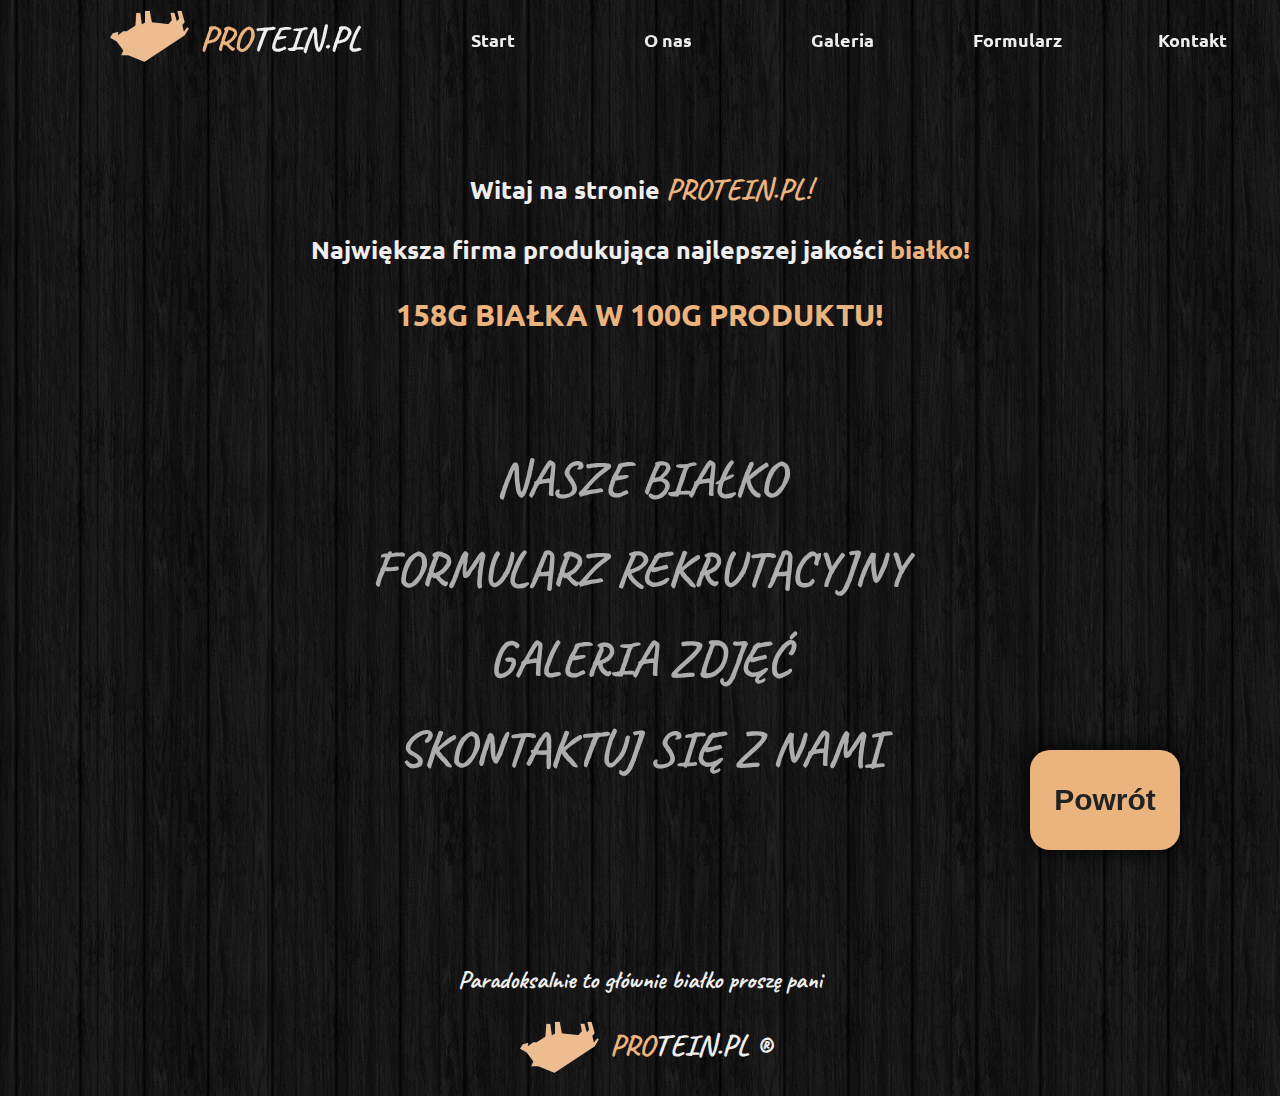
<file: protein.pl/html/index.html>
<!DOCTYPE html>
<html lang="en">
<head>
    <meta charset="UTF-8">
    <meta http-equiv="X-UA-Compatible" content="IE=edge">
    <meta name="viewport" content="width=device-width, initial-scale=1.0">
    <!--Czcionka-->
    <link rel="preconnect" href="https://fonts.googleapis.com">
    <link rel="preconnect" href="https://fonts.gstatic.com" crossorigin>
    <link href="https://fonts.googleapis.com/css2?family=Caveat&family=Ubuntu:wght@300;700&display=swap" rel="stylesheet">
    <!--Java script-->
    <script
        src="https://code.jquery.com/jquery-3.6.3.js"
        integrity="sha256-nQLuAZGRRcILA+6dMBOvcRh5Pe310sBpanc6+QBmyVM="
        crossorigin="anonymous">
    </script>
    <script src="../javascript/show.js"></script>
    <!--Style-->
    <link rel="stylesheet" href="../css/style.css">
    <title>PROTEIN.PL</title>
</head>
<body>
    <div id="nav">
        <div class="logo-nav">
            <img src="../images/dzik_logo.png">
        </div>
        <div class="logo-nav-text">
            <span style="margin-right: 7px;" class="cursive"><span style="color: #EBB37E">PRO</span>TEIN.PL</span>
        </div>
        <div class="nav-item-container">
            <a href="index.html">
                <div class="nav-item">
                    Start
                    <div class="nav-item-border">

                    </div>
                </div>
            </a>
            <a>
                <div class="nav-item">
                    O nas
                    <div class="nav-item-border">

                    </div>
                </div>
            </a>
            <a href="galeria.html">
                <div class="nav-item">
                    Galeria
                    <div class="nav-item-border">

                    </div>
                </div>
            </a>
            <a href="formularz.html">
                <div class="nav-item">Formularz
                    <div class="nav-item-border">

                    </div>
                </div>
            </a>
            <a>
                <div class="nav-item">
                    Kontakt
                    <div class="nav-item-border">

                    </div>
                </div>
            </a>
        </div>
    </div>
    
    <span id="gora-uchwyt"></span>

    <div id="nav-background"></div>
    <div style="height: 80px; width: 100%;"></div>

    <div class="welcome">
        <p>Witaj na stronie <span style="color: #EBB37E; font-size: 30px" class="cursive">PROTEIN.PL!</span></p>
        <p>Największa firma produkująca najlepszej jakości <span style="color: #EBB37E">białko!</span></p>
        <p style="font-size: 30px; color: #EBB37E">158G BIAŁKA W 100G PRODUKTU!</p>
    </div>
    
    <div id="panel-nav">
        <a>
            <div class="panel-nav-option">
                <span class="cursive">NASZE BIAŁKO</span>
            </div>
        </a>
        <a href="formularz.html">
            <div class="panel-nav-option">
                <span class="cursive">FORMULARZ REKRUTACYJNY</span>
            </div>
        </a>
        <a href="galeria.html">
            <div class="panel-nav-option">
                <span class="cursive">GALERIA ZDJĘĆ</span>
            </div>
        </a>
        <a>
            <div class="panel-nav-option">
                <span class="cursive">SKONTAKTUJ SIĘ Z NAMI</span>
            </div>
        </a>

    </div>

    <div id="footer">
        <span class="cursive">Paradoksalnie to głównie białko proszę pani </span>
        <div style="margin-top: 30px;">
            <img src="../images/dzik_logo.png" style="margin-top: -30px; float: left"> 	
            <span style="float: left; font-size: 30px" class="cursive"><span style="color: #EBB37E;">PRO</span>TEIN.PL &#174;</span>
        </div>
        <div style="clear: both"></div>
    </div>

    <a href="#gora-uchwyt"><button id="go-back-button" class="box-shadow">Powrót</button></a>
</body>
</html>
</file>
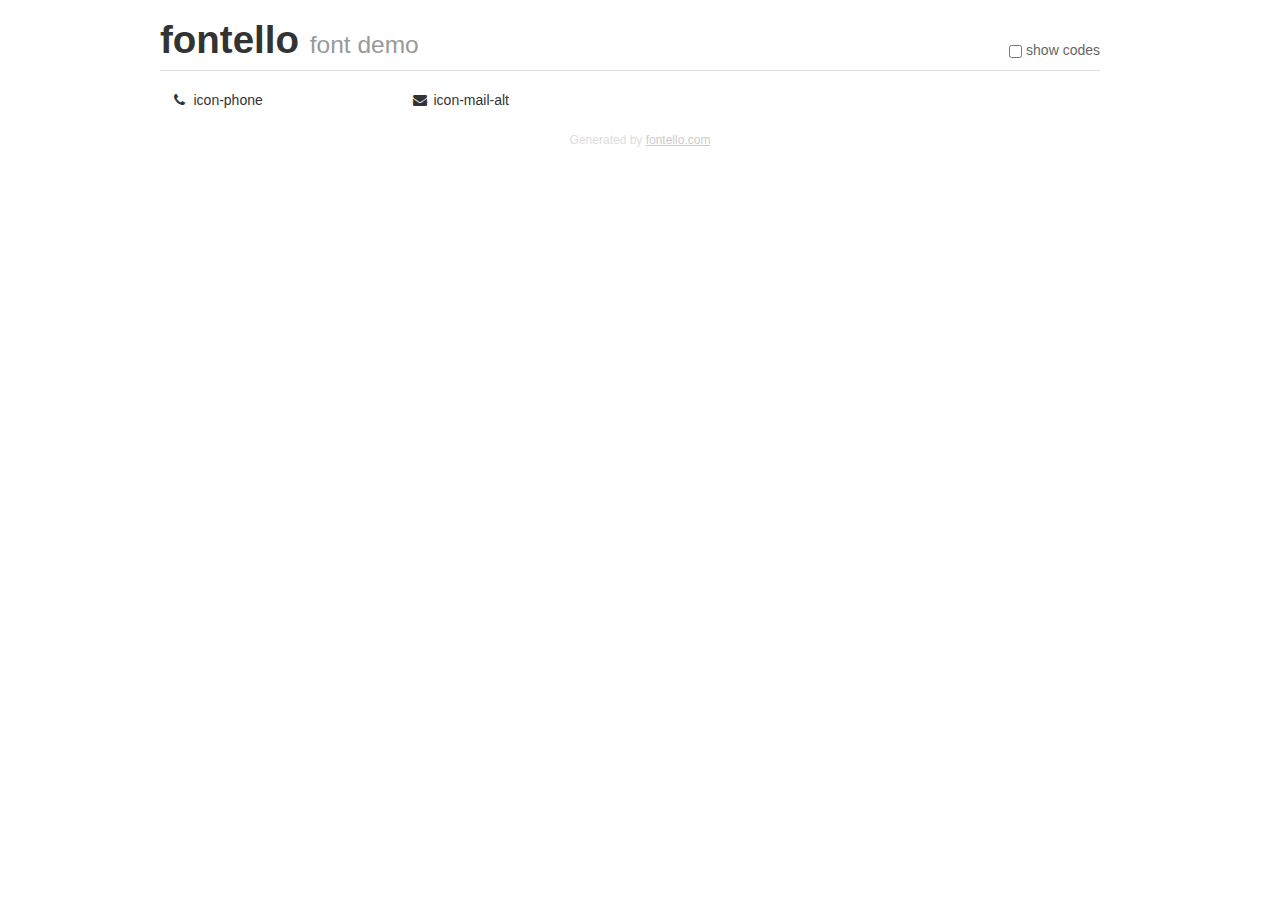
<file: protein.pl/fontello/demo.html>
<!DOCTYPE html>
<html>
  <head>
  <!--[if lt IE 9]><script language="javascript" type="text/javascript" src="//html5shim.googlecode.com/svn/trunk/html5.js"></script><![endif]-->
  <meta charset="UTF-8">
  <style>
    html {
      font-size: 100%;
      -webkit-text-size-adjust: 100%;
      -ms-text-size-adjust: 100%;
    }
    a:focus {
      outline: thin dotted #333;
      outline: 5px auto -webkit-focus-ring-color;
      outline-offset: -2px;
    }
    a:hover,
    a:active {
      outline: 0;
    }
    input {
      margin: 0;
      font-size: 100%;
      vertical-align: middle;
      *overflow: visible;
      line-height: normal;
    }
    input::-moz-focus-inner {
      padding: 0;
      border: 0;
    }
    body {
      margin: 0;
      font-family: "Helvetica Neue", Helvetica, Arial, sans-serif;
      font-size: 14px;
      line-height: 20px;
      color: #333;
      background-color: #fff;
    }
    a {
      color: #08c;
      text-decoration: none;
    }
    a:hover {
      color: #005580;
      text-decoration: underline;
    }
    .row {
      margin-left: -20px;
      *zoom: 1;
    }
    .row:before,
    .row:after {
      display: table;
      content: "";
      line-height: 0;
    }
    .row:after {
      clear: both;
    }
    .span3 {
      float: left;
      min-height: 1px;
      margin-left: 20px;
      width: 220px;
    }
    .container {
      width: 940px;
      margin-right: auto;
      margin-left: auto;
      *zoom: 1;
    }
    .container:before,
    .container:after {
      display: table;
      content: "";
      line-height: 0;
    }
    .container:after {
      clear: both;
    }
    small {
      font-size: 85%;
    }
    h1 {
      margin: 10px 0;
      font-family: inherit;
      font-weight: bold;
      line-height: 20px;
      color: inherit;
      text-rendering: optimizelegibility;
      line-height: 40px;
      font-size: 38.5px;
    }
    h1 small {
      font-weight: normal;
      line-height: 1;
      color: #999;
      font-size: 24.5px;
    }

    body {
      margin-top: 90px;
    }
    .header {
      position: fixed;
      top: 0;
      left: 50%;
      margin-left: -480px;
      background-color: #fff;
      border-bottom: 1px solid #ddd;
      padding-top: 10px;
      z-index: 10;
    }
    .footer {
      color: #ddd;
      font-size: 12px;
      text-align: center;
      margin-top: 20px;
    }
    .footer a {
      color: #ccc;
      text-decoration: underline;
    }
    .the-icons {
      font-size: 14px;
      line-height: 24px;
    }
    .switch {
      position: absolute;
      right: 0;
      bottom: 10px;
      color: #666;
    }
    .switch input {
      margin-right: 0.3em;
    }
    .codesOn .i-name {
      display: none;
    }
    .codesOn .i-code {
      display: inline;
    }
    .i-code {
      display: none;
    }
    @font-face {
      font-family: 'fontello';
      src: url('./font/fontello.eot?30000313');
      src: url('./font/fontello.eot?30000313#iefix') format('embedded-opentype'),
           url('./font/fontello.woff?30000313') format('woff'),
           url('./font/fontello.ttf?30000313') format('truetype'),
           url('./font/fontello.svg?30000313#fontello') format('svg');
      font-weight: normal;
      font-style: normal;
    }
    .demo-icon {
      font-family: "fontello";
      font-style: normal;
      font-weight: normal;
      speak: never;
     
      display: inline-block;
      text-decoration: inherit;
      width: 1em;
      margin-right: .2em;
      text-align: center;
      /* opacity: .8; */
     
      /* For safety - reset parent styles, that can break glyph codes*/
      font-variant: normal;
      text-transform: none;
     
      /* fix buttons height, for twitter bootstrap */
      line-height: 1em;
     
      /* Animation center compensation - margins should be symmetric */
      /* remove if not needed */
      margin-left: .2em;
     
      /* You can be more comfortable with increased icons size */
      /* font-size: 120%; */
     
      /* Font smoothing. That was taken from TWBS */
      -webkit-font-smoothing: antialiased;
      -moz-osx-font-smoothing: grayscale;
     
      /* Uncomment for 3D effect */
      /* text-shadow: 1px 1px 1px rgba(127, 127, 127, 0.3); */
    }
    </style>
    <link rel="stylesheet" href="css/animation.css"><!--[if IE 7]><link rel="stylesheet" href="css/" + font.fontname + "-ie7.css"><![endif]-->
    <script>
      function toggleCodes(on) {
        var obj = document.getElementById('icons');
      
        if (on) {
          obj.className += ' codesOn';
        } else {
          obj.className = obj.className.replace(' codesOn', '');
        }
      }
    </script>
  </head>
  <body>
    <div class="container header">
      <h1>fontello <small>font demo</small></h1>
      <label class="switch">
        <input type="checkbox" onclick="toggleCodes(this.checked)">show codes
      </label>
    </div>
    <div class="container" id="icons">
      <div class="row">
        <div class="span3" title="Code: 0xe800">
          <i class="demo-icon icon-phone">&#xe800;</i> <span class="i-name">icon-phone</span><span class="i-code">0xe800</span>
        </div>
        <div class="span3" title="Code: 0xf0e0">
          <i class="demo-icon icon-mail-alt">&#xf0e0;</i> <span class="i-name">icon-mail-alt</span><span class="i-code">0xf0e0</span>
        </div>
      </div>
    </div>
    <div class="container footer">Generated by <a href="https://fontello.com">fontello.com</a></div>
  </body>
</html>
</file>
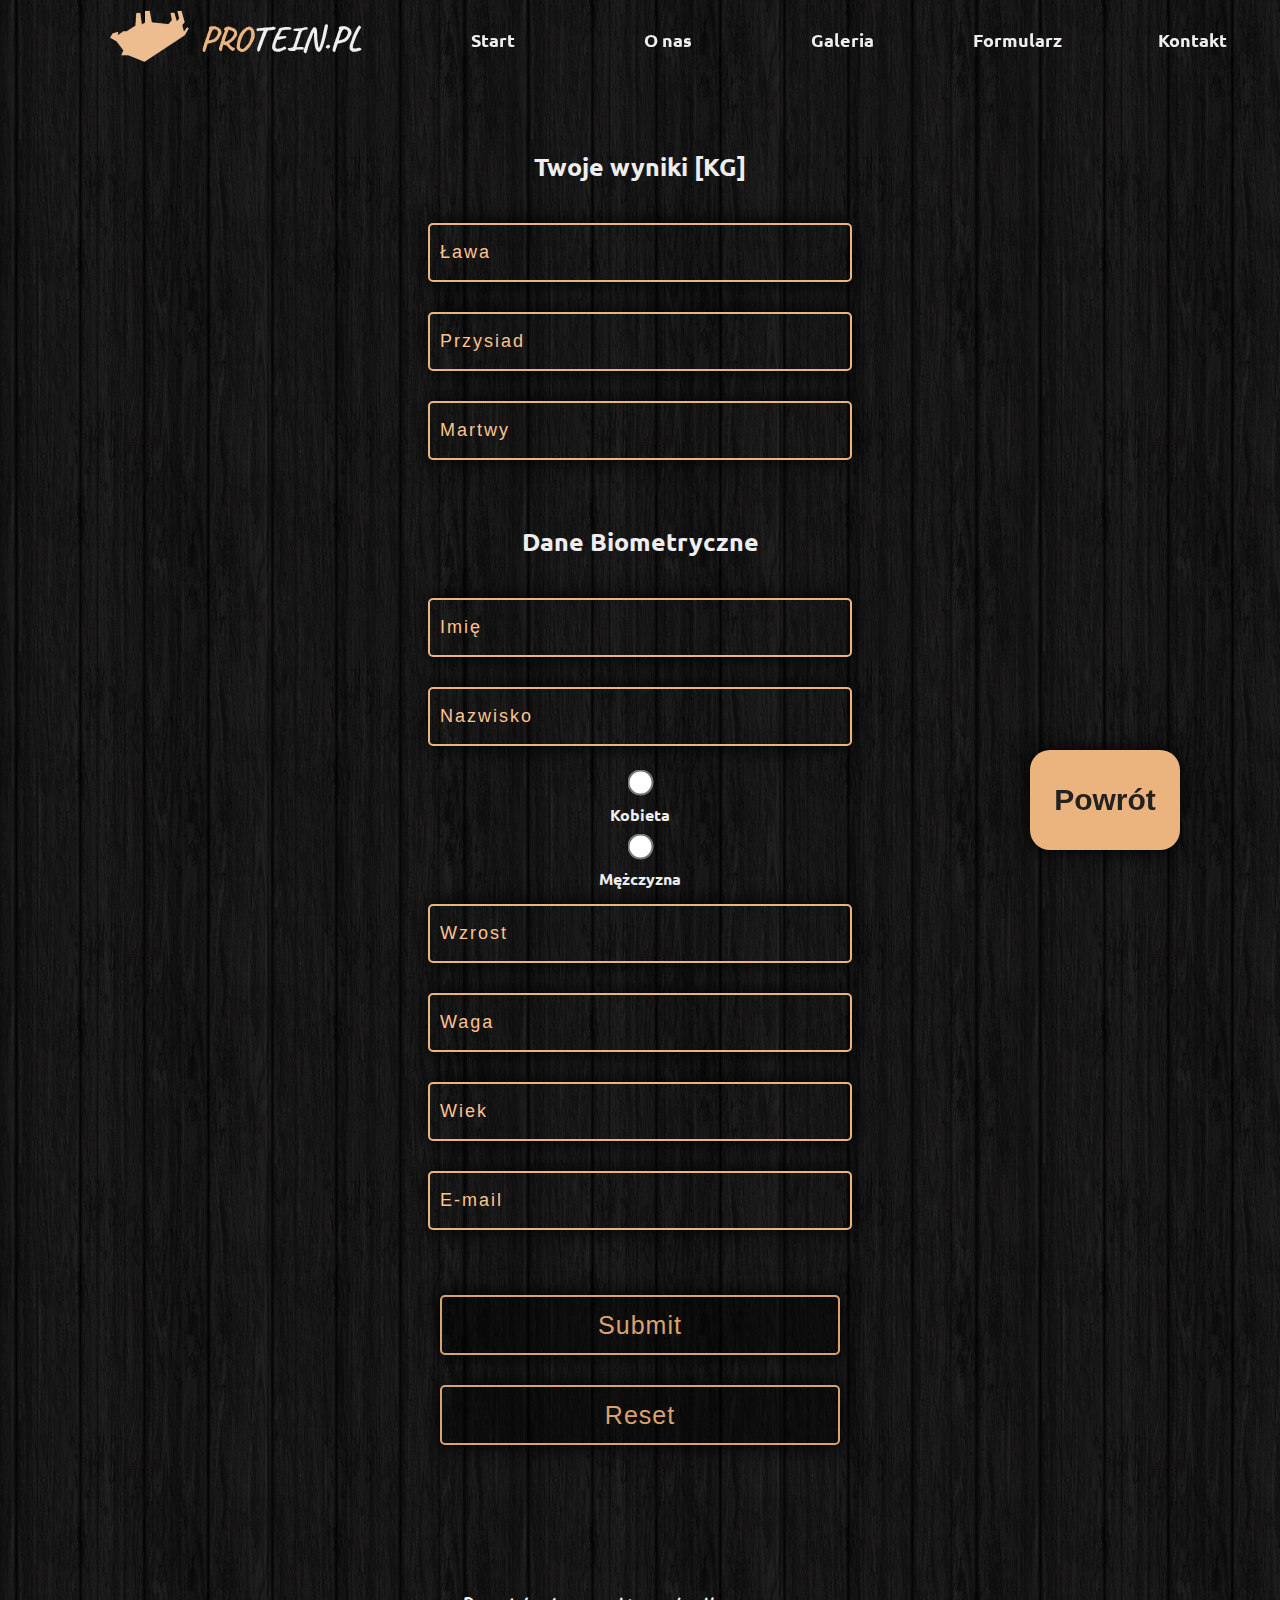
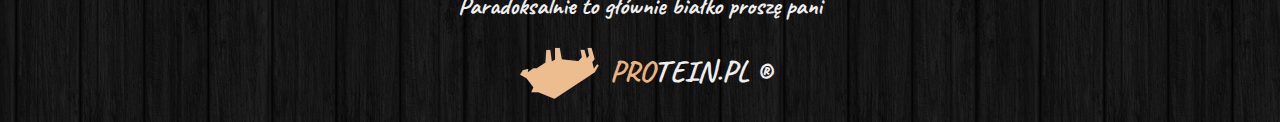
<file: protein.pl/html/formularz.html>
<!DOCTYPE html>
<html lang="en">
<head>
    <meta charset="UTF-8">
    <meta http-equiv="X-UA-Compatible" content="IE=edge">
    <meta name="viewport" content="width=device-width, initial-scale=1.0">
    <!--Czcionka-->
    <link rel="preconnect" href="https://fonts.googleapis.com">
    <link rel="preconnect" href="https://fonts.gstatic.com" crossorigin>
    <link href="https://fonts.googleapis.com/css2?family=Caveat&family=Ubuntu:wght@300;700&display=swap" rel="stylesheet">
    <!--Java script-->
    <script
        src="https://code.jquery.com/jquery-3.6.3.js"
        integrity="sha256-nQLuAZGRRcILA+6dMBOvcRh5Pe310sBpanc6+QBmyVM="
        crossorigin="anonymous">
    </script>
    <script src="../javascript/show.js"></script>
    <script src="../javascript/inputs.js"></script>
    <!--Style-->
    <link rel="stylesheet" href="../css/style.css">
    <link rel="stylesheet" href="../css/formularz.css">

    <title>PROTEIN.PL</title>
</head>
<body>
    <div id="nav">
        <div class="logo-nav">
            <img src="../images/dzik_logo.png">
        </div>
        <div class="logo-nav-text">
            <span style="margin-right: 7px;" class="cursive"><span style="color: #EBB37E">PRO</span>TEIN.PL</span>
        </div>
        <div class="nav-item-container">
            <a href="index.html">
                <div class="nav-item">
                    Start
                    <div class="nav-item-border">

                    </div>
                </div>
            </a>
            <a>
                <div class="nav-item">
                    O nas
                    <div class="nav-item-border">

                    </div>
                </div>
            </a>
            <a href="galeria.html">
                <div class="nav-item">
                    Galeria
                    <div class="nav-item-border">

                    </div>
                </div>
            </a>
            <a href="formularz.html">
                <div class="nav-item">Formularz
                    <div class="nav-item-border">

                    </div>
                </div>
            </a>
            <a>
                <div class="nav-item">
                    Kontakt
                    <div class="nav-item-border">

                    </div>
                </div>
            </a>
        </div>
    </div>

    <span id="gora-uchwyt"></span>

    <div id="nav-background"></div>
    <div style="height: 80px; width: 100%;"></div>

    <!--Twoje wyniki-->
    <form id="formularz">
        <p>Twoje wyniki [KG]</p>
        <input type="text" value="" placeholder="Ława" class="box-shadow" onfocus="this.placeholder=''" onblur="isEmpty(); this.placeholder='Ława'">
        <input type="text" value="" placeholder="Przysiad" class="box-shadow" onfocus="this.placeholder=''" onblur="isEmpty();this.placeholder='Przysiad'">
        <input type="text" value="" placeholder="Martwy" class="box-shadow" onfocus="this.placeholder=''" onblur="isEmpty();this.placeholder='Martwy'">
        <p>Dane Biometryczne</p>
        <!--Imie Nazwisko-->
        <input type="text" value="" placeholder="Imię" class="box-shadow" onfocus="this.placeholder=''" onblur="isEmpty();this.placeholder='Imię'">
        <input type="text" value="" placeholder="Nazwisko" class="box-shadow" onfocus="this.placeholder=''" onblur="isEmpty();this.placeholder='Nazwisko'">
        <!--Plec-->
        <input type="radio" name="plec" value="kobieta"> Kobieta
        <input type="radio" name="plec" value="mezczyzna"> Mężczyzna
        <!--wzrost waga-->
        <input type="text" value="" placeholder="Wzrost" class="box-shadow" onfocus="this.placeholder=''" onblur="isEmpty();this.placeholder='Wzrost'">
        <input type="text" value="" placeholder="Waga" class="box-shadow" onfocus="this.placeholder=''" onblur="isEmpty();this.placeholder='Waga'">
        <input type="text" value="" placeholder="Wiek" class="box-shadow" onfocus="this.placeholder=''" onblur="isEmpty();this.placeholder='Wiek'">
        <input type="text" value="" placeholder="E-mail" class="box-shadow" onfocus="this.placeholder=''" onblur="isEmpty();this.placeholder='E-mail'">

        <input type="submit" class="box-shadow">
        <input type="reset" class="box-shadow">
    </form>

    <div id="footer">
        <span class="cursive">Paradoksalnie to głównie białko proszę pani </span>
        <div style="margin-top: 30px;">
            <img src="../images/dzik_logo.png" style="margin-top: -30px; float: left"> 	
            <span style="float: left; font-size: 30px" class="cursive"><span style="color: #EBB37E;">PRO</span>TEIN.PL &#174;</span>
        </div>
        <div style="clear: both"></div>
    </div>

    <a href="#gora-uchwyt"><button id="go-back-button" class="box-shadow">Powrót</button></a>
</body>
</html>
</file>
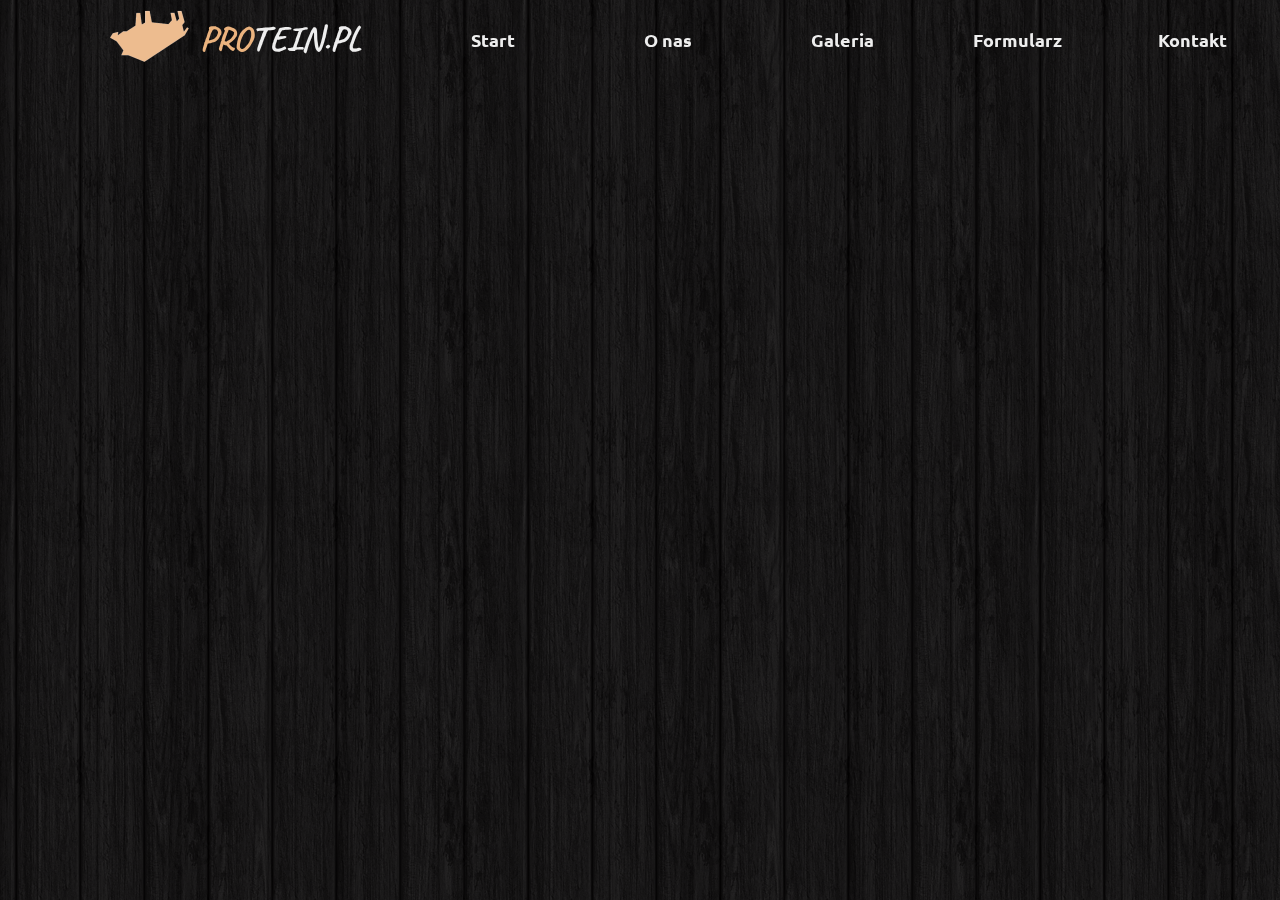
<file: protein.pl/html/galeria.html>
<!DOCTYPE html>
<html lang="en">
<head>
    <meta charset="UTF-8">
    <meta http-equiv="X-UA-Compatible" content="IE=edge">
    <meta name="viewport" content="width=device-width, initial-scale=1.0">
    <!--Czcionka-->
    <link rel="preconnect" href="https://fonts.googleapis.com">
    <link rel="preconnect" href="https://fonts.gstatic.com" crossorigin>
    <link href="https://fonts.googleapis.com/css2?family=Caveat&family=Ubuntu:wght@300;700&display=swap" rel="stylesheet">
    <!--Java script-->
    <script
        src="https://code.jquery.com/jquery-3.6.3.js"
        integrity="sha256-nQLuAZGRRcILA+6dMBOvcRh5Pe310sBpanc6+QBmyVM="
        crossorigin="anonymous">
    </script>
    <script src="../javascript/show.js"></script>
    <script src="../javascript/galery.js"></script>
    <!--Style-->
    <link rel="stylesheet" href="../css/style.css">
    <link rel="stylesheet" href="../css/galeria.css">
    <title>PROTEIN.PL</title>
</head>
<body>
    <div id="nav">
        <div class="logo-nav">
            <img src="../images/dzik_logo.png">
        </div>
        <div class="logo-nav-text">
            <span style="margin-right: 7px;" class="cursive"><span style="color: #EBB37E">PRO</span>TEIN.PL</span>
        </div>
        <div class="nav-item-container">
            <a href="index.html">
                <div class="nav-item">
                    Start
                    <div class="nav-item-border">

                    </div>
                </div>
            </a>
            <a>
                <div class="nav-item">
                    O nas
                    <div class="nav-item-border">

                    </div>
                </div>
            </a>
            <a href="galeria.html">
                <div class="nav-item">
                    Galeria
                    <div class="nav-item-border">

                    </div>
                </div>
            </a>
            <a href="formularz.html">
                <div class="nav-item">Formularz
                    <div class="nav-item-border">

                    </div>
                </div>
            </a>
            <a>
                <div class="nav-item">
                    Kontakt
                    <div class="nav-item-border">

                    </div>
                </div>
            </a>
        </div>
    </div>
    
    <span id="gora-uchwyt"></span>

</body>
</html>
</file>
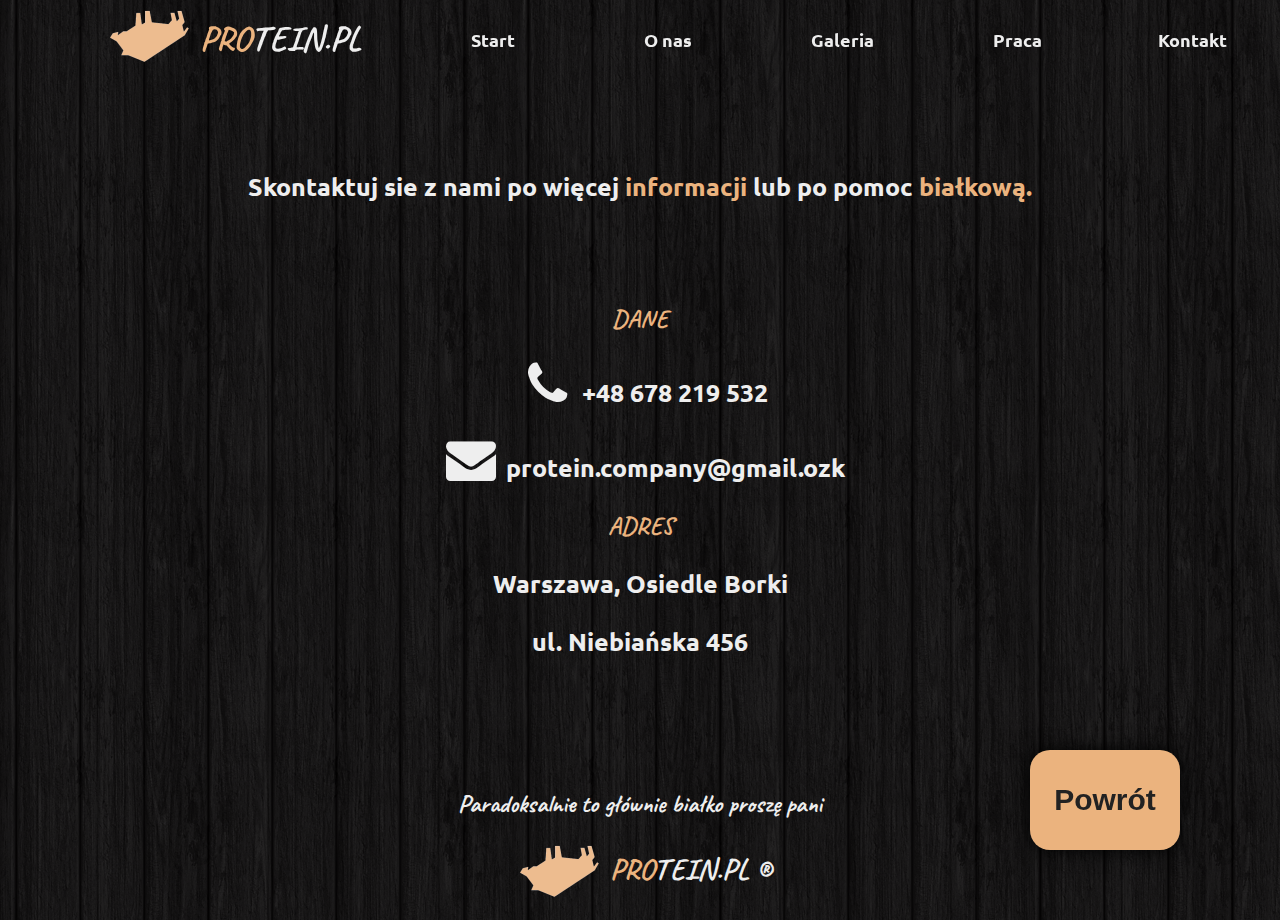
<file: protein.pl/html/kontakt.html>
<!DOCTYPE html>
<html lang="en">
<head>
    <meta charset="UTF-8">
    <meta http-equiv="X-UA-Compatible" content="IE=edge">
    <meta name="viewport" content="width=device-width, initial-scale=1.0">
    <!--Czcionka-->
    <link rel="preconnect" href="https://fonts.googleapis.com">
    <link rel="preconnect" href="https://fonts.gstatic.com" crossorigin>
    <link href="https://fonts.googleapis.com/css2?family=Caveat&family=Ubuntu:wght@300;700&display=swap" rel="stylesheet">
    <!--Java script-->
    <script
        src="https://code.jquery.com/jquery-3.6.3.js"
        integrity="sha256-nQLuAZGRRcILA+6dMBOvcRh5Pe310sBpanc6+QBmyVM="
        crossorigin="anonymous">
    </script>
    <script src="../javascript/show.js"></script>
    <!--Style-->
    <link rel="stylesheet" href="../css/style.css">
    <link rel="stylesheet" href="../fontello/css/fontello.css">
    <link rel="stylesheet" href="../css/kontakt.css">
    <title>PROTEIN.PL</title>
</head>
<body>
    <div id="nav">
        <div class="logo-nav">
            <img src="../images/dzik_logo.png">
        </div>
        <div class="logo-nav-text">
            <span style="margin-right: 7px;" class="cursive"><span style="color: #EBB37E">PRO</span>TEIN.PL</span>
        </div>
        <div class="nav-item-container">
            <a href="index.html">
                <div class="nav-item">
                    Start
                    <div class="nav-item-border">

                    </div>
                </div>
            </a>
            <a href="firma.html">
                <div class="nav-item">
                    O nas
                    <div class="nav-item-border">

                    </div>
                </div>
            </a>
            <a href="galeria.html">
                <div class="nav-item">
                    Galeria
                    <div class="nav-item-border">

                    </div>
                </div>
            </a>
            <a href="praca.html">
                <div class="nav-item">Praca
                    <div class="nav-item-border">

                    </div>
                </div>
            </a>
            <a href="kontakt.html">
                <div class="nav-item">
                    Kontakt
                    <div class="nav-item-border">

                    </div>
                </div>
            </a>
        </div>
    </div>
    
    <span id="gora-uchwyt"></span>
    <div id="nav-background"></div>
    <div style="height: 80px; width: 100%;"></div>

    <div class="welcome">
        <p>Skontaktuj sie z nami po więcej <span style="color: #EBB37E;">informacji</span> lub po pomoc <span style="color: #EBB37E;">białkową.</span></p>
    </div>

    <div class="contact">
        <p class="cursive" style="color: #EBB37E">DANE</p>
        <span class="icon-phone">+48 678 219 532</span>
        <p></p>
        <span class="icon-mail-alt">protein.company@gmail.ozk</span>
        <p class="cursive" style="color: #EBB37E">ADRES</p>
        <p>Warszawa, Osiedle Borki</p>
        <p>ul. Niebiańska 456</p>
    </div>

    <div id="footer">
        <span class="cursive">Paradoksalnie to głównie białko proszę pani </span>
        <div style="margin-top: 30px;">
            <img src="../images/dzik_logo.png" style="margin-top: -30px; float: left"> 	
            <span style="float: left; font-size: 30px" class="cursive"><span style="color: #EBB37E;">PRO</span>TEIN.PL &#174;</span>
        </div>
        <div style="clear: both"></div>
    </div>

    <a href="#gora-uchwyt"><button id="go-back-button" class="box-shadow">Powrót</button></a>
    
</body>
</html>
</file>
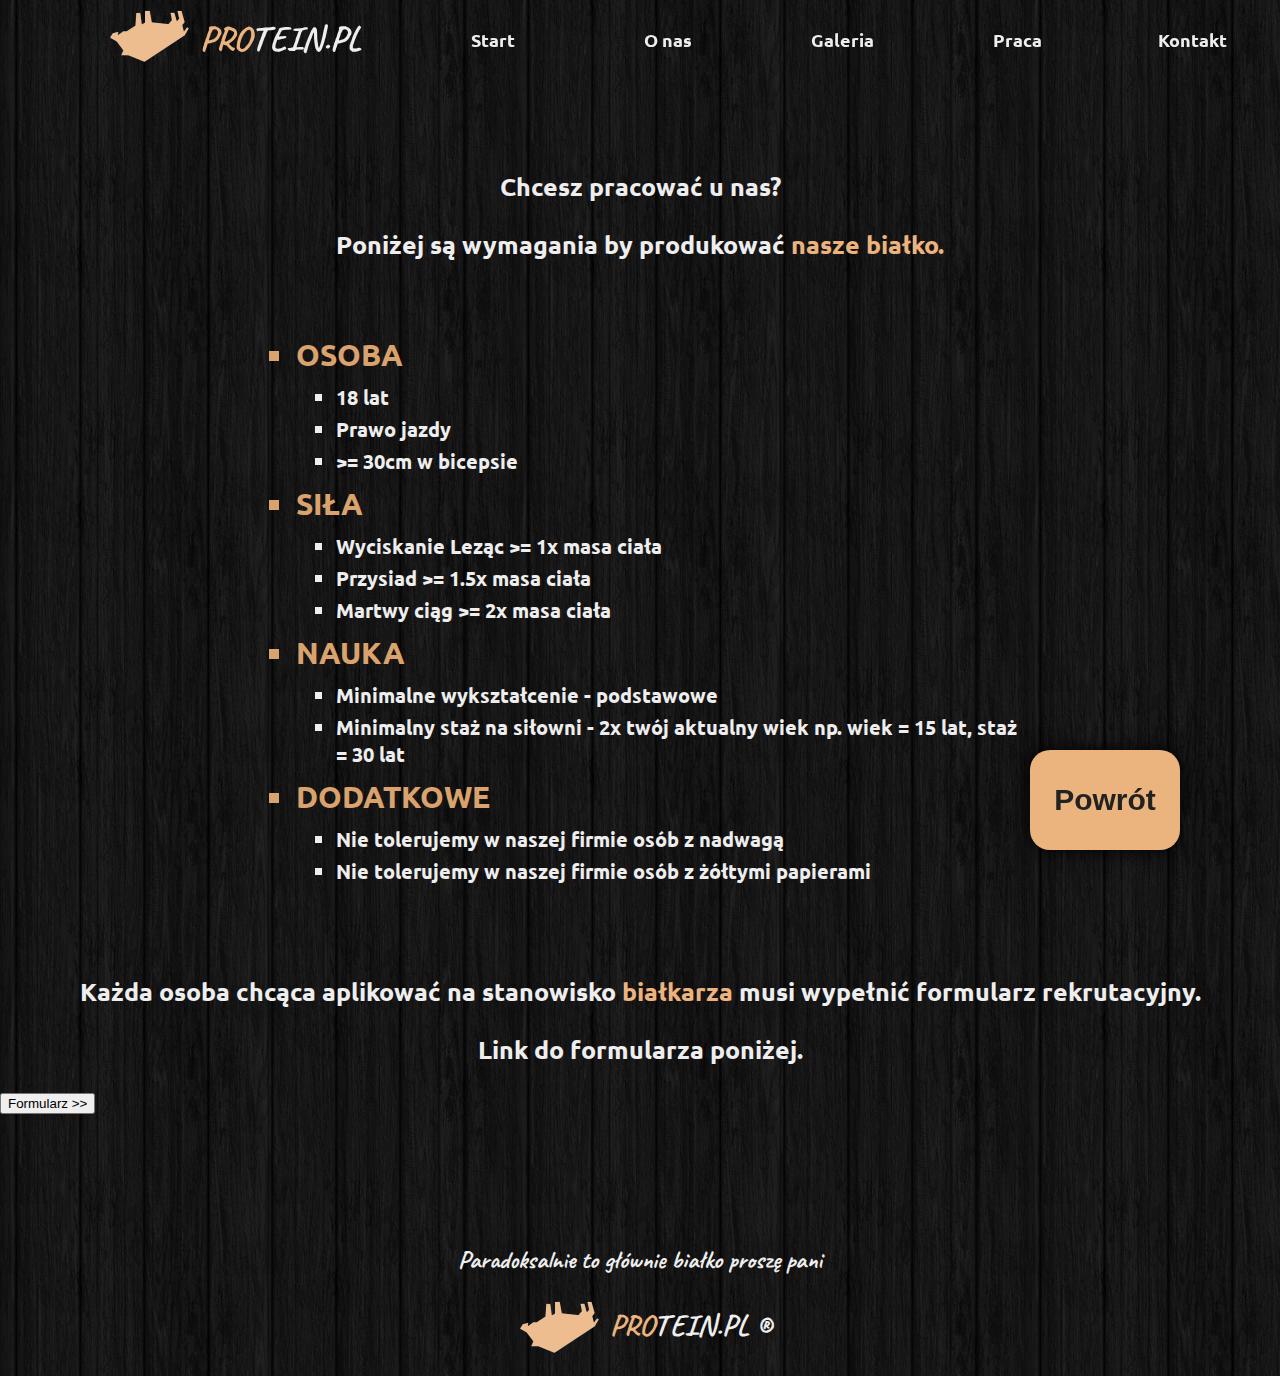
<file: protein.pl/html/praca.html>
<!DOCTYPE html>
<html lang="en">
<head>
    <meta charset="UTF-8">
    <meta http-equiv="X-UA-Compatible" content="IE=edge">
    <meta name="viewport" content="width=device-width, initial-scale=1.0">
    <!--Czcionka-->
    <link rel="preconnect" href="https://fonts.googleapis.com">
    <link rel="preconnect" href="https://fonts.gstatic.com" crossorigin>
    <link href="https://fonts.googleapis.com/css2?family=Caveat&family=Ubuntu:wght@300;700&display=swap" rel="stylesheet">
    <!--Java script-->
    <script
        src="https://code.jquery.com/jquery-3.6.3.js"
        integrity="sha256-nQLuAZGRRcILA+6dMBOvcRh5Pe310sBpanc6+QBmyVM="
        crossorigin="anonymous">
    </script>
    <script src="../javascript/show.js"></script>
    <!--Style-->
    <link rel="stylesheet" href="../css/style.css">
    <link rel="stylesheet" href="../css/praca.css">

    <title>PROTEIN.PL</title>
</head>
<body>
    <div id="nav">
        <div class="logo-nav">
            <img src="../images/dzik_logo.png">
        </div>
        <div class="logo-nav-text">
            <span style="margin-right: 7px;" class="cursive"><span style="color: #EBB37E">PRO</span>TEIN.PL</span>
        </div>
        <div class="nav-item-container">
            <a href="index.html">
                <div class="nav-item">
                    Start
                    <div class="nav-item-border">

                    </div>
                </div>
            </a>
            <a href="firma.html">
                <div class="nav-item">
                    O nas
                    <div class="nav-item-border">

                    </div>
                </div>
            </a>
            <a href="galeria.html">
                <div class="nav-item">
                    Galeria
                    <div class="nav-item-border">

                    </div>
                </div>
            </a>
            <a href="praca.html">
                <div class="nav-item">Praca
                    <div class="nav-item-border">

                    </div>
                </div>
            </a>
            <a href="kontakt.html">
                <div class="nav-item">
                    Kontakt
                    <div class="nav-item-border">

                    </div>
                </div>
            </a>
        </div>
    </div>
    
    <span id="gora-uchwyt"></span>

    <div id="nav-background"></div>
    <div style="height: 80px; width: 100%;"></div>

    <div class="welcome">
        <p>Chcesz pracować u nas?</p>
        <p>Poniżej są wymagania by produkować <span style="color: #EBB37E">nasze białko.</span></p>
    </div>

    <div class="wymagania">
        <ul>
            <!--Linia 1 Headers-->
            <li>OSOBA</li>
                <ul>
                    <li>18 lat</li>
                    <li>Prawo jazdy</li>
                    <li>>= 30cm w bicepsie</li>
                </ul>
            <li>SIŁA</li>
                <ul>
                    <li>Wyciskanie Leząc >= 1x masa ciała</li>
                    <li>Przysiad >= 1.5x masa ciała</li>
                    <li>Martwy ciąg >= 2x masa ciała</li>
                </ul>
            <li>NAUKA</li>
                <ul>
                   <li>Minimalne wykształcenie - podstawowe</li> 
                   <li>Minimalny staż na siłowni - 2x twój aktualny wiek np. wiek = 15 lat, staż = 30 lat</li> 
                </ul>
            <li>DODATKOWE</li>
                <ul>
                    <li>Nie tolerujemy w naszej firmie osób z nadwagą</li>
                    <li>Nie tolerujemy w naszej firmie osób z żółtymi papierami</li>
                </ul>
        </ul>
    </div>

    <div class="welcome">
        <p>Każda osoba chcąca aplikować na stanowisko <span style="color: #EBB37E">białkarza</span> musi wypełnić formularz rekrutacyjny.</p>
        <p>Link do formularza poniżej.</p>
    </div>

    <a href="formularz.html"><button class="button">Formularz >></button></a>

    <div id="footer">
        <span class="cursive">Paradoksalnie to głównie białko proszę pani </span>
        <div style="margin-top: 30px;">
            <img src="../images/dzik_logo.png" style="margin-top: -30px; float: left"> 	
            <span style="float: left; font-size: 30px" class="cursive"><span style="color: #EBB37E;">PRO</span>TEIN.PL &#174;</span>
        </div>
        <div style="clear: both"></div>
    </div>

    <a href="#gora-uchwyt"><button id="go-back-button" class="box-shadow">Powrót</button></a>
</body>
</html>
</file>
<file: protein.pl/css/style.css>
@keyframes vertical-stretch {
    from {
        height: 0px;
    }
    to {
        height: 80px;
    }
}

@keyframes vertical-back-stretch {
    from {
        height: 80px;
    }
    to {
        height: 0px;
    }
}

@keyframes horizontal-stretch {
    from {
        width: 0%;
    }
    to {
        width: 100%;
    }
}

@keyframes button-appear {
    from {
        margin-right: -200px;
    }
    to {
        margin-right: 100px;
    }
}

@keyframes button-disappear {
    from {
        margin-right: 100px;
    }
    to {
        margin-right: -200px;
    }
}

body {
    padding: 0;
    margin: 0;
    background-image: url("../images/dark_wood.png");
    font-family: 'Ubuntu', sans-serif;
    font-weight: 700;
}

a {
    text-decoration: none;
}

#nav {
    position: fixed;
    z-index: 1000;
    width: 100%;
    height: 60px;
    padding-top: 10px;
    padding-bottom: 10px;
}

.logo-nav {
    position: fixed;
    top: 0;
    left: 0;
    margin-left: 100px;
    margin-top: -15px;
}

.logo-nav-text {
    position: fixed;
    font-size: 35px;
    margin-top: 5px;
    color: #eee;
    margin-left: 200px;
}

.cursive {
    font-family: 'Caveat', cursive;
}

#nav-background {
    z-index: 900;
    position: fixed;
    background-image: url('../images/wood_1.png');
    width: 100%;
    height: 0px;
    top: 0;
    left: 0;
    transition: 0.25s background-color ease-out;
}


.nav-item-container {
    position: fixed;
    top: 0;
    left: 0;
    width: 100%;
    height: 60px;
    padding-top: 10px;
    padding-bottom: 10px;
    display: flex;
    align-items: end;
    justify-content: end;
}

.nav-item {
    position: relative;
    width: 175px;
    height: 42px;
    padding-top: 18px;
    font-size: 18px;
    text-align: center;
    color: #eee;
    transition: 0.25s color ease-out, 0.1s font-size ease-out;
}

.nav-item-border {
    width: 0%;
    position: absolute;
    left: 0;
    bottom: 0;
    background-color: #EBB37E;
    height: 5px;
}

.nav-item:hover > .nav-item-border {
    animation-name: horizontal-stretch;
    animation-fill-mode:forwards;
    animation-duration: 0.4s;
}

.nav-item:hover {
    cursor: pointer;
    color: #EBB37E;
}

.stretch-class-animation {
    animation-name: vertical-stretch;
    animation-fill-mode: forwards;
    animation-duration: 0.25s;
}

.back-stretch-class-animation {
    animation-name: vertical-back-stretch;
    animation-fill-mode: forwards;
    animation-duration: 0.25s;
}

.box-shadow {
    -webkit-box-shadow: 0px 0px 20px 0px rgba(0, 0, 0, 1);
    -moz-box-shadow: 0px 0px 20px 0px rgba(0, 0, 0, 1);;
    box-shadow: 0px 0px 20px 0px rgba(0, 0, 0, 1);;
}

.welcome {
    font-size: 25px;
    text-align: center;
    color: #eee;
    margin-left: auto;
    margin-right: auto;
    margin-top: 90px;
}

#panel-nav {
    display: flex;
    flex-direction: column;
    margin-top: 100px;
    width: 800px;
    margin-left: auto;
    margin-right: auto;
    height: 400px;
}

.panel-nav-option {
    opacity: 0.7;
    font-size: 50px;
    color: #eee;
    text-align: center;
    padding-top: 10px;
    width: 100%;
    height: 80px;
    transition: 0.25s opacity ease-out;
}

.panel-nav-option:hover {
    opacity: 1;
    cursor: pointer;
}

#go-back-button {
    position: fixed;
    margin-right: 100px;
    margin-bottom: 50px;
    bottom: 0;
    right: 0;
    width: 150px;
    height: 100px;
    border-radius: 20px;
    border: 0;
    font-size: 30px;
    font-weight: 700;
    color: #222;
    background-color: #EBB37E;
    transition: 0.25s background-color ease-out;
}

#go-back-button:hover {
    background-color: #DAA26D;
    cursor: pointer;
}

.appear-button-animation {
    animation-name: button-appear;
    animation-fill-mode: forwards;
    animation-duration: 0.5s;
}

.disappear-button-animation {
    animation-name: button-disappear;
    animation-fill-mode: forwards;
    animation-duration:0.5s;
}

#footer {
    display: flex;
    align-items: center;
    flex-direction: column;
    width: 100%;
    height: 100px;
    margin-top: 100px;
    padding-top: 30px;
    padding-bottom: 30px;
    text-align: center;
    font-size: 25px;
    color: #eee;
}
</file>
<file: protein.pl/css/formularz.css>
#formularz {
    display: flex;
    flex-direction: column;
    align-items: center;
    width: 500px;
    margin-left: auto;
    margin-right: auto;
    margin-top: 50px;
    color: #eee;
}

input {
    margin: 15px;
    background-color: #eee;
    margin-left: auto;
    margin-right: auto;
}

p {
    margin-top: 50px;
    font-size: 25px;
    text-align: center;
}

p:first-child {
    margin-top: 20px;
}

input[type=text] {
    padding: 10px;
    width: 400px;
    height: 35px;
    border: 2px solid #EBB37E;
    background-color: rgba(0,0,0,0);
    border-radius: 5px;
    outline: none;
    font-size: 18px;

    transition: 0.25s background-color ease-in-out, 0.25s box-shadow ease-in-out;
}

input[type=text]:focus {
    background-color: #FCC48F;
    -webkit-box-shadow: 0px 0px 10px 0px #FCC48F;
    -moz-box-shadow: 0px 0px 10px 0px #FCC48F;
    box-shadow: 0px 0px 10px 0px #FCC48F;
}

input[type=radio] {
    transform: scale(2);
    margin: 15px;
    outline: none;
    border: none;
    accent-color: #EBB37E;
}

input[type=submit] {
    font-size: 25px;
    letter-spacing: 1px;
    margin-top: 50px;
    background-color: rgba(0,0,0,0.4);
    border: 2px solid #DAA26D;
    border-radius: 5px;
    width: 400px;
    height: 60px;
    padding: 10px;
    outline: none;
    color: #DAA26D;
    transition: 0.25s background-color ease-out, 0.25s color ease-out;
}

input[type=submit]:hover {
    cursor: pointer;
    background-color: #FCC48F;
    color: #222;
}

input[type=reset] {
    font-size: 25px;
    letter-spacing: 1px;
    background-color: rgba(0,0,0,0.4);
    border: 2px solid #DAA26D;
    border-radius: 5px;
    width: 400px;
    height: 60px;
    padding: 10px;
    outline: none;
    color: #DAA26D;
    transition: 0.25s background-color ease-out, 0.25s color ease-out;
}

input[type=reset]:hover {
    cursor: pointer;
    background-color: #FCC48F;
    color: #222;
}

input::placeholder {
    font-size: 18px;
    color: #FCC48F;
    letter-spacing: 2px;
}
</file>
<file: protein.pl/css/galeria.css>
.galery {
    display: flex;
    align-items: center;
    justify-content: center;
    flex-wrap: wrap;
    width: 60%;
    margin-top: 75px;
    margin-left: auto;
    margin-right: auto;
}

.image {
    position: relative;
    width: 50%;
    height: 300px;
    overflow: hidden;
}

.image > img {
    height: 100%;
    width: 100%;
    transition: 0.25s all ease-out;
}

.image:hover {
    cursor: pointer;
}

.image:hover > img {
    transform: scale(1.15);
}

.link {
    position: absolute;
    padding-left: 10px;
    padding-right: 10px;
    color: #eee;
    text-align: center;
    font-size: 25px;
    padding-top: 5px;
    left: 0;
    bottom: 0;
    width: 100%;
    height: 40px;
    background-color: black;
    opacity: 0;
    transition: 0.25s opacity ease-out;
}

.image:hover > .link {
    opacity: 0.7;
}

#show-image {
    position: fixed;
    display: flex;
    align-items: center;
    justify-content: center;
    align-content: center;
    left: 50%;
    top: 50%;
    transform: translate(-50%, -50%);
    width: 100%;
    height: 100%;
    z-index: 1000;
    opacity: 1;
}

#show-image-background {
    width: 100%;
    height: 100%;
    background-color: black;
    position: fixed;
    opacity: 0.7;
    left: 0;
    top: 0;
    z-index: 900;
}

#remove-button {
    position: fixed;
    display: block;
    top: 0;
    right: 0;
    margin-top: 15px;
    margin-right: 50px;
    width: 100px;
    height: 100px;
    border: none;
    z-index: 1000;
    font-size: 100px;
    cursor: pointer;
    background-color: rgba(0, 0, 0, 0);
    transition: 0.25s all ease-out;
    color: #eee;
}

#remove-button:hover {
    color: red;
}
</file>
<file: protein.pl/fontello/css/fontello.css>
@font-face {
  font-family: 'fontello';
  src: url('../font/fontello.eot?31857492');
  src: url('../font/fontello.eot?31857492#iefix') format('embedded-opentype'),
       url('../font/fontello.woff2?31857492') format('woff2'),
       url('../font/fontello.woff?31857492') format('woff'),
       url('../font/fontello.ttf?31857492') format('truetype'),
       url('../font/fontello.svg?31857492#fontello') format('svg');
  font-weight: normal;
  font-style: normal;
}
/* Chrome hack: SVG is rendered more smooth in Windozze. 100% magic, uncomment if you need it. */
/* Note, that will break hinting! In other OS-es font will be not as sharp as it could be */
/*
@media screen and (-webkit-min-device-pixel-ratio:0) {
  @font-face {
    font-family: 'fontello';
    src: url('../font/fontello.svg?31857492#fontello') format('svg');
  }
}
*/
[class^="icon-"]:before, [class*=" icon-"]:before {
  font-family: "fontello";
  font-style: normal;
  font-weight: normal;
  speak: never;

  display: inline-block;
  text-decoration: inherit;
  width: 1em;
  margin-right: .2em;
  text-align: center;
  /* opacity: .8; */

  /* For safety - reset parent styles, that can break glyph codes*/
  font-variant: normal;
  text-transform: none;

  /* fix buttons height, for twitter bootstrap */
  line-height: 1em;

  /* Animation center compensation - margins should be symmetric */
  /* remove if not needed */
  margin-left: .2em;

  /* you can be more comfortable with increased icons size */
  /* font-size: 120%; */

  /* Font smoothing. That was taken from TWBS */
  -webkit-font-smoothing: antialiased;
  -moz-osx-font-smoothing: grayscale;

  /* Uncomment for 3D effect */
  /* text-shadow: 1px 1px 1px rgba(127, 127, 127, 0.3); */
}

.icon-phone:before { content: '\e800'; font-size: 50px;} /* '' */
.icon-mail-alt:before { content: '\f0e0'; font-size: 50px;} /* '' */
</file>
<file: protein.pl/css/kontakt.css>
.contact {
    width: 500px;
    margin-top: 100px;
    margin-left: auto;
    margin-right: auto;
    color: #eee;
    text-align: center;
    font-size: 25px;
}
</file>
<file: protein.pl/css/praca.css>
.wymagania {
    width: 60%;
    margin-left: auto;
    margin-right: auto;
    margin-top: 75px;

    color: #eee;
}

/* Stylowanie listy */

/* Headery */
.wymagania > ul > li {
    font-size: 30px;
    margin-top: 10px;
    margin-bottom: 10px;
    list-style-type: square;
    color: #DAA26D;
}

.wymagania > ul > li::marker {
    color: #DAA26D;
}

.wymagania > ul > ul > li {
    font-size: 20px;
    margin-top: 5px;
    margin-bottom: 5px;
    list-style-type: square;
    color: #eee;
}
</file>
<file: protein.pl/fontello/css/animation.css>
/*
   Animation example, for spinners
*/
.animate-spin {
  -moz-animation: spin 2s infinite linear;
  -o-animation: spin 2s infinite linear;
  -webkit-animation: spin 2s infinite linear;
  animation: spin 2s infinite linear;
  display: inline-block;
}
@-moz-keyframes spin {
  0% {
    -moz-transform: rotate(0deg);
    -o-transform: rotate(0deg);
    -webkit-transform: rotate(0deg);
    transform: rotate(0deg);
  }

  100% {
    -moz-transform: rotate(359deg);
    -o-transform: rotate(359deg);
    -webkit-transform: rotate(359deg);
    transform: rotate(359deg);
  }
}
@-webkit-keyframes spin {
  0% {
    -moz-transform: rotate(0deg);
    -o-transform: rotate(0deg);
    -webkit-transform: rotate(0deg);
    transform: rotate(0deg);
  }

  100% {
    -moz-transform: rotate(359deg);
    -o-transform: rotate(359deg);
    -webkit-transform: rotate(359deg);
    transform: rotate(359deg);
  }
}
@-o-keyframes spin {
  0% {
    -moz-transform: rotate(0deg);
    -o-transform: rotate(0deg);
    -webkit-transform: rotate(0deg);
    transform: rotate(0deg);
  }

  100% {
    -moz-transform: rotate(359deg);
    -o-transform: rotate(359deg);
    -webkit-transform: rotate(359deg);
    transform: rotate(359deg);
  }
}
@-ms-keyframes spin {
  0% {
    -moz-transform: rotate(0deg);
    -o-transform: rotate(0deg);
    -webkit-transform: rotate(0deg);
    transform: rotate(0deg);
  }

  100% {
    -moz-transform: rotate(359deg);
    -o-transform: rotate(359deg);
    -webkit-transform: rotate(359deg);
    transform: rotate(359deg);
  }
}
@keyframes spin {
  0% {
    -moz-transform: rotate(0deg);
    -o-transform: rotate(0deg);
    -webkit-transform: rotate(0deg);
    transform: rotate(0deg);
  }

  100% {
    -moz-transform: rotate(359deg);
    -o-transform: rotate(359deg);
    -webkit-transform: rotate(359deg);
    transform: rotate(359deg);
  }
}
</file>
